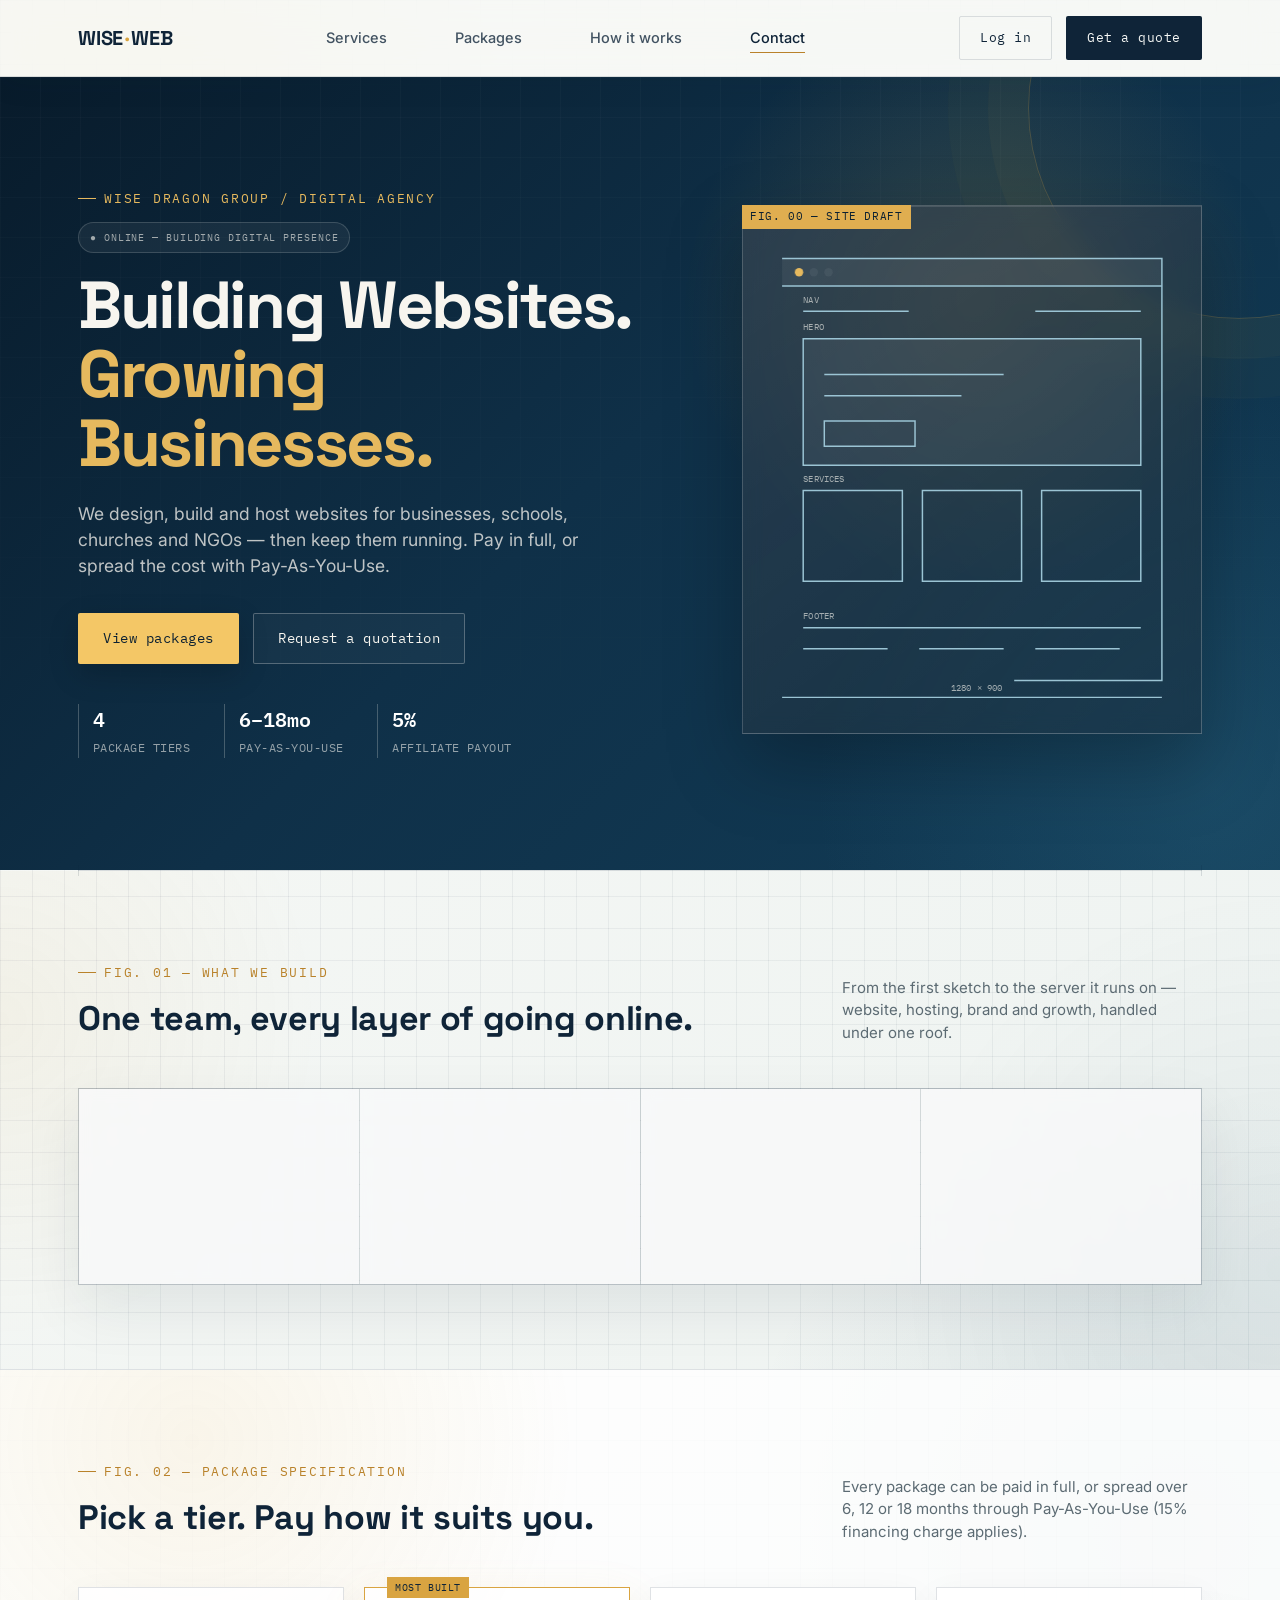
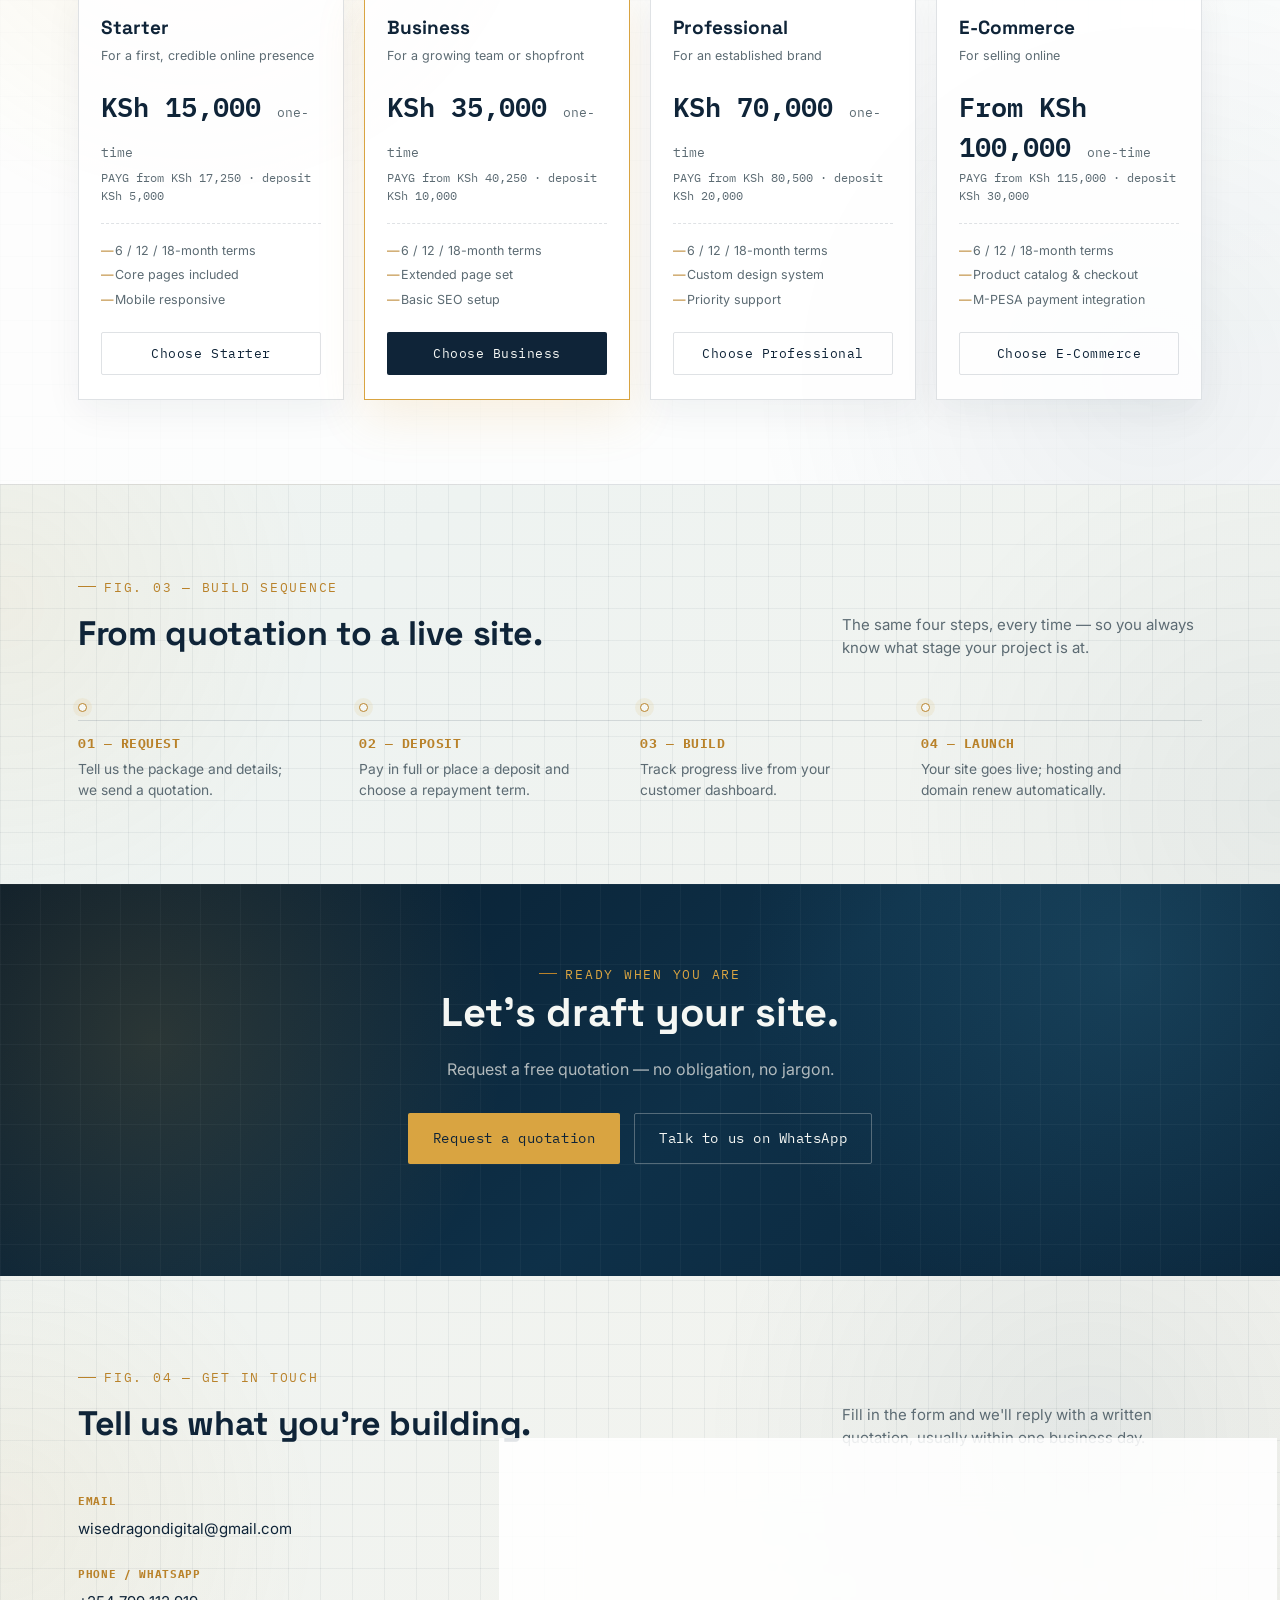
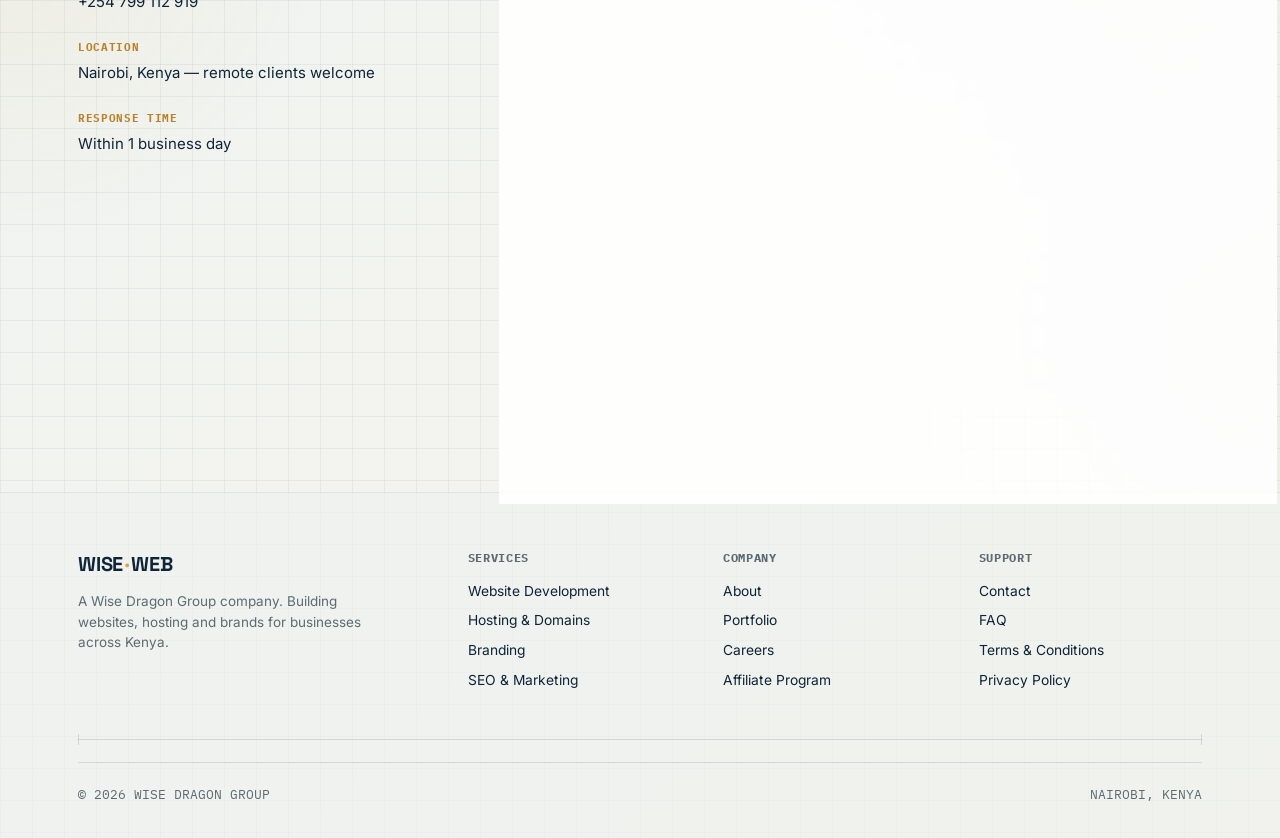
<file: index.html>
<!DOCTYPE html>
<html lang="en">
<head>
<meta charset="UTF-8">
<meta name="viewport" content="width=device-width, initial-scale=1.0">
<title>Wise Web — Building Websites. Growing Businesses.</title>
<meta name="description" content="Wise Web builds websites, hosting, branding and digital services for businesses, schools, churches and NGOs — with flexible Pay-As-You-Use plans.">
<meta name="theme-color" content="#0F2438">
<meta property="og:title" content="Wise Web — Building Websites. Growing Businesses.">
<meta property="og:description" content="Websites, hosting, branding and digital marketing — pay in full or spread the cost with Pay-As-You-Use.">
<meta property="og:type" content="website">
<link rel="icon" href="data:image/svg+xml,%3Csvg xmlns='http://www.w3.org/2000/svg' viewBox='0 0 32 32'%3E%3Crect width='32' height='32' fill='%230F2438'/%3E%3Ctext x='16' y='22' font-family='monospace' font-size='16' fill='%23D9A441' text-anchor='middle'%3EW%3C/text%3E%3C/svg%3E">
<link rel="preconnect" href="https://fonts.googleapis.com">
<link href="https://fonts.googleapis.com/css2?family=Space+Grotesk:wght@500;700&family=Inter:wght@400;500;600&family=IBM+Plex+Mono:wght@400;500;600&display=swap" rel="stylesheet">
<link rel="stylesheet" href="styles.css">
<style>
.hero-badge {
  display: inline-flex;
  align-items: center;
  gap: 8px;
  margin-top: 14px;
  padding: 7px 11px;
  border: 1px solid rgba(247,245,239,0.16);
  border-radius: 999px;
  background: rgba(255,255,255,0.055);
  color: rgba(247,245,239,0.62);
  font-family: var(--font-mono);
  font-size: 10px;
  letter-spacing: 0.09em;
}
.hero-badge::first-letter { color: #e6b95e; }
</style>
</head>
<body>

<a class="skip-link" href="#main">Skip to content</a>

<!-- ===================== NAV ===================== -->
<header class="nav">
  <div class="wrap">
    <a href="#" class="logo">WISE<span class="dot">·</span>WEB</a>
    <nav class="nav-links" id="navLinks">
      <a href="#services" data-nav>Services</a>
      <a href="#packages" data-nav>Packages</a>
      <a href="#process" data-nav>How it works</a>
      <a href="#contact" data-nav>Contact</a>
    </nav>
    <div style="display:flex; align-items:center; gap:14px;">
      <a href="auth/login.html" class="btn btn-ghost">Log in</a>

      <a href="#packages" class="btn btn-primary">Get a quote</a>
      <button class="nav-toggle" id="navToggle" aria-label="Open menu" aria-expanded="false"><span></span><span></span><span></span></button>
    </div>
  </div>
</header>

<main id="main">

<!-- ===================== HERO ===================== -->
<section class="hero">
  <div class="wrap">
    <div class="hero-copy">
      <span class="eyebrow">Wise Dragon Group / Digital Agency</span>
      <div class="hero-badge" aria-label="Wise Web digital agency">● ONLINE — BUILDING DIGITAL PRESENCE</div>
      <h1>Building Websites.<br><em>Growing Businesses.</em></h1>
      <p class="lede">We design, build and host websites for businesses, schools, churches and NGOs — then keep them running. Pay in full, or spread the cost with Pay-As-You-Use.</p>
      <div class="hero-ctas">
        <a href="#packages" class="btn btn-primary">View packages</a>
        <a href="#contact" class="btn btn-ghost">Request a quotation</a>
      </div>
      <div class="hero-stats">
        <div><span class="num">4</span><span class="lbl">PACKAGE TIERS</span></div>
        <div><span class="num">6–18mo</span><span class="lbl">PAY-AS-YOU-USE</span></div>
        <div><span class="num">5%</span><span class="lbl">AFFILIATE PAYOUT</span></div>
      </div>
    </div>

    <div class="blueprint">
      <span class="tag">FIG. 00 — SITE DRAFT</span>
      <svg viewBox="0 0 400 460" xmlns="http://www.w3.org/2000/svg">
        <!-- browser chrome -->
        <rect class="bp-fill" x="20" y="30" width="360" height="26" />
        <circle class="bp-accent" cx="36" cy="43" r="4" />
        <circle class="bp-fill" cx="50" cy="43" r="4" />
        <circle class="bp-fill" cx="64" cy="43" r="4" />
        <rect class="bp-line" x="20" y="30" width="360" height="400" />
        <line class="bp-line" x1="20" y1="56" x2="380" y2="56" />

        <!-- nav -->
        <line class="bp-line" x1="40" y1="80" x2="140" y2="80" />
        <line class="bp-line" x1="260" y1="80" x2="360" y2="80" />
        <text class="bp-label" x="40" y="72">NAV</text>

        <!-- hero block -->
        <rect class="bp-fill" x="40" y="106" width="320" height="120" />
        <rect class="bp-line" x="40" y="106" width="320" height="120" />
        <line class="bp-line" x1="60" y1="140" x2="230" y2="140" />
        <line class="bp-line" x1="60" y1="160" x2="190" y2="160" />
        <rect class="bp-line" x="60" y="184" width="86" height="24" />
        <text class="bp-label" x="40" y="98">HERO</text>

        <!-- three cards -->
        <rect class="bp-line" x="40" y="250" width="94" height="86" />
        <rect class="bp-line" x="153" y="250" width="94" height="86" />
        <rect class="bp-line" x="266" y="250" width="94" height="86" />
        <text class="bp-label" x="40" y="242">SERVICES</text>

        <!-- footer -->
        <line class="bp-line" x1="40" y1="380" x2="360" y2="380" />
        <line class="bp-line" x1="40" y1="400" x2="120" y2="400" />
        <line class="bp-line" x1="150" y1="400" x2="230" y2="400" />
        <line class="bp-line" x1="260" y1="400" x2="340" y2="400" />
        <text class="bp-label" x="40" y="372">FOOTER</text>

        <!-- dimension line -->
        <line class="bp-line" x1="20" y1="446" x2="380" y2="446" />
        <text class="bp-label" x="180" y="440">1280 × 900</text>
      </svg>
    </div>
  </div>
</section>

<div class="wrap"><div class="dim-line"></div></div>

<!-- ===================== SERVICES — FIG.01 ===================== -->
<section class="block" id="services">
  <div class="wrap">
    <div class="block-head">
      <div>
        <span class="eyebrow">FIG. 01 — What we build</span>
        <h2>One team, every layer of going online.</h2>
      </div>
      <p>From the first sketch to the server it runs on — website, hosting, brand and growth, handled under one roof.</p>
    </div>

    <div class="svc-grid">
      <div class="svc-card">
        <span class="idx">01</span>
        <h3>Website Development</h3>
        <p>Business, school, church, NGO, hotel, portfolio and real-estate sites, built to convert.</p>
      </div>
      <div class="svc-card">
        <span class="idx">02</span>
        <h3>Hosting & Domains</h3>
        <p>Domains, SSL and business email, kept online and renewed on schedule.</p>
      </div>
      <div class="svc-card">
        <span class="idx">03</span>
        <h3>Branding & Design</h3>
        <p>Logo design and brand identity that matches the site we build around it.</p>
      </div>
      <div class="svc-card">
        <span class="idx">04</span>
        <h3>Growth & Marketing</h3>
        <p>SEO, digital marketing and social media management to bring the traffic in.</p>
      </div>
    </div>
  </div>
</section>

<!-- ===================== PACKAGES — FIG.02 ===================== -->
<section class="block" id="packages" style="background:var(--paper-raised); border-top:1px solid var(--grid-line-strong); border-bottom:1px solid var(--grid-line-strong);">
  <div class="wrap">
    <div class="block-head">
      <div>
        <span class="eyebrow">FIG. 02 — Package specification</span>
        <h2>Pick a tier. Pay how it suits you.</h2>
      </div>
      <p>Every package can be paid in full, or spread over 6, 12 or 18 months through Pay-As-You-Use (15% financing charge applies).</p>
    </div>

    <div class="pkg-grid">
      <div class="pkg-card">
        <h3>Starter</h3>
        <p class="pkg-tagline">For a first, credible online presence</p>
        <div class="pkg-price">KSh 15,000 <small>one-time</small></div>
        <div class="pkg-payg">PAYG from KSh 17,250 · deposit KSh 5,000</div>
        <ul class="pkg-terms">
          <li>6 / 12 / 18-month terms</li>
          <li>Core pages included</li>
          <li>Mobile responsive</li>
        </ul>
        <a href="#contact" class="btn btn-ghost">Choose Starter</a>
      </div>

      <div class="pkg-card is-featured">
        <h3>Business</h3>
        <p class="pkg-tagline">For a growing team or shopfront</p>
        <div class="pkg-price">KSh 35,000 <small>one-time</small></div>
        <div class="pkg-payg">PAYG from KSh 40,250 · deposit KSh 10,000</div>
        <ul class="pkg-terms">
          <li>6 / 12 / 18-month terms</li>
          <li>Extended page set</li>
          <li>Basic SEO setup</li>
        </ul>
        <a href="#contact" class="btn btn-primary">Choose Business</a>
      </div>

      <div class="pkg-card">
        <h3>Professional</h3>
        <p class="pkg-tagline">For an established brand</p>
        <div class="pkg-price">KSh 70,000 <small>one-time</small></div>
        <div class="pkg-payg">PAYG from KSh 80,500 · deposit KSh 20,000</div>
        <ul class="pkg-terms">
          <li>6 / 12 / 18-month terms</li>
          <li>Custom design system</li>
          <li>Priority support</li>
        </ul>
        <a href="#contact" class="btn btn-ghost">Choose Professional</a>
      </div>

      <div class="pkg-card">
        <h3>E-Commerce</h3>
        <p class="pkg-tagline">For selling online</p>
        <div class="pkg-price">From KSh 100,000 <small>one-time</small></div>
        <div class="pkg-payg">PAYG from KSh 115,000 · deposit KSh 30,000</div>
        <ul class="pkg-terms">
          <li>6 / 12 / 18-month terms</li>
          <li>Product catalog & checkout</li>
          <li>M-PESA payment integration</li>
        </ul>
        <a href="#contact" class="btn btn-ghost">Choose E-Commerce</a>
      </div>
    </div>
  </div>
</section>

<!-- ===================== PROCESS — FIG.03 ===================== -->
<section class="block" id="process">
  <div class="wrap">
    <div class="block-head">
      <div>
        <span class="eyebrow">FIG. 03 — Build sequence</span>
        <h2>From quotation to a live site.</h2>
      </div>
      <p>The same four steps, every time — so you always know what stage your project is at.</p>
    </div>

    <div class="process">
      <div class="p-step">
        <div class="node"></div>
        <h4>01 — REQUEST</h4>
        <p>Tell us the package and details; we send a quotation.</p>
      </div>
      <div class="p-step">
        <div class="node"></div>
        <h4>02 — DEPOSIT</h4>
        <p>Pay in full or place a deposit and choose a repayment term.</p>
      </div>
      <div class="p-step">
        <div class="node"></div>
        <h4>03 — BUILD</h4>
        <p>Track progress live from your customer dashboard.</p>
      </div>
      <div class="p-step">
        <div class="node"></div>
        <h4>04 — LAUNCH</h4>
        <p>Your site goes live; hosting and domain renew automatically.</p>
      </div>
    </div>
  </div>
</section>

<!-- ===================== CTA BAND ===================== -->
<section class="cta-band">
  <div class="wrap">
    <span class="eyebrow" style="color:var(--gold);">Ready when you are</span>
    <h2>Let's draft your site.</h2>
    <p>Request a free quotation — no obligation, no jargon.</p>
    <div class="hero-ctas">
      <a href="#contact" class="btn btn-primary">Request a quotation</a>
      <a href="https://wa.me/254700000000" class="btn btn-ghost" target="_blank" rel="noopener">Talk to us on WhatsApp</a>
    </div>
  </div>
</section>

<!-- ===================== CONTACT — FIG.04 ===================== -->
<section class="block" id="contact">
  <div class="wrap">
    <div class="block-head">
      <div>
        <span class="eyebrow">FIG. 04 — Get in touch</span>
        <h2>Tell us what you're building.</h2>
      </div>
      <p>Fill in the form and we'll reply with a written quotation, usually within one business day.</p>
    </div>

    <div class="contact-grid">
      <div class="contact-info">
        <div class="info-row">
          <h5>EMAIL</h5>
          <a href="mailto:hello@wiseweb.co.ke">wisedragondigital@gmail.com</a>
        </div>
        <div class="info-row">
          <h5>PHONE / WHATSAPP</h5>
          <a href="tel:+254700000000">+254 799 112 919</a>
        </div>
        <div class="info-row">
          <h5>LOCATION</h5>
          <p>Nairobi, Kenya — remote clients welcome</p>
        </div>
        <div class="info-row">
          <h5>RESPONSE TIME</h5>
          <p>Within 1 business day</p>
        </div>
      </div>

      <form class="contact-form" id="contactForm" novalidate>
        <div class="field">
          <label for="name">Full name</label>
          <input type="text" id="name" name="name" placeholder="e.g. Jane Wanjiru" required autocomplete="name">
        </div>
        <div class="field">
          <label for="email">Email address</label>
          <input type="email" id="email" name="email" placeholder="you@example.com" required autocomplete="email">
        </div>
        <div class="field">
          <label for="package">Package you're interested in</label>
          <select id="package" name="package">
            <option value="">Not sure yet</option>
            <option>Starter</option>
            <option>Business</option>
            <option>Professional</option>
            <option>E-Commerce</option>
          </select>
        </div>
        <div class="field">
          <label for="message">Tell us about your project</label>
          <textarea id="message" name="message" placeholder="What kind of site do you need, and by when?" rows="4" required></textarea>
        </div>
        <button type="submit" class="btn btn-primary" style="width:100%; justify-content:center;">Send request</button>
        <p class="form-note" id="formNote" role="status" aria-live="polite"></p>
      </form>
    </div>
  </div>
</section>

</main>

<!-- ===================== FOOTER ===================== -->
<footer>
  <div class="wrap">
    <div class="foot-grid">
      <div class="foot-brand">
        <a href="#" class="logo">WISE<span class="dot">·</span>WEB</a>
        <p>A Wise Dragon Group company. Building websites, hosting and brands for businesses across Kenya.</p>
      </div>
      <div class="foot-col">
        <h5>SERVICES</h5>
        <ul>
          <li><a href="#services">Website Development</a></li>
          <li><a href="#services">Hosting & Domains</a></li>
          <li><a href="#services">Branding</a></li>
          <li><a href="#services">SEO & Marketing</a></li>
        </ul>
      </div>
      <div class="foot-col">
        <h5>COMPANY</h5>
        <ul>
          <li><a href="#">About</a></li>
          <li><a href="#">Portfolio</a></li>
          <li><a href="#">Careers</a></li>
          <li><a href="#">Affiliate Program</a></li>
        </ul>
      </div>
      <div class="foot-col">
        <h5>SUPPORT</h5>
        <ul>
          <li><a href="#contact">Contact</a></li>
          <li><a href="#">FAQ</a></li>
          <li><a href="#">Terms & Conditions</a></li>
          <li><a href="#">Privacy Policy</a></li>
        </ul>
      </div>
    </div>
    <div class="dim-line"></div>
    <div class="foot-bottom" style="margin-top:22px;">
      <span>© <span id="year">2026</span> WISE DRAGON GROUP</span>
      <span>NAIROBI, KENYA</span>
    </div>
  </div>
</footer>

<script src="script.js"></script>
</body>
</html>
</file>
<file: styles.css>
/* ==========================================================================
   Wise Web — Design Tokens
   Concept: the agency's own promise ("Building Websites") rendered as a
   literal architectural blueprint — grid paper, dimension lines, drafting
   annotations. Numbered FIG. markers are load-bearing here: they label the
   actual build sequence a client goes through, not decoration.
   ========================================================================== */

:root {
  --ink: #0F2438;
  --blueprint: #1B4965;
  --paper: #F7F5EF;
  --paper-raised: #FFFFFF;
  --grid-line: rgba(15, 36, 56, 0.09);
  --grid-line-strong: rgba(15, 36, 56, 0.16);
  --gold: #D9A441;
  --gold-deep: #B9822A;
  --slate: #5C6B73;

  --font-display: 'Space Grotesk', 'Segoe UI', sans-serif;
  --font-body: 'Inter', 'Segoe UI', sans-serif;
  --font-mono: 'IBM Plex Mono', 'Courier New', monospace;

  --max-w: 1180px;
  --radius: 2px;
}

* { box-sizing: border-box; margin: 0; padding: 0; }

html { scroll-behavior: smooth; }

body {
  font-family: var(--font-body);
  color: var(--ink);
  background:
    linear-gradient(var(--grid-line) 1px, transparent 1px) 0 0 / 32px 32px,
    linear-gradient(90deg, var(--grid-line) 1px, transparent 1px) 0 0 / 32px 32px,
    var(--paper);
  line-height: 1.5;
  -webkit-font-smoothing: antialiased;
}

@media (prefers-reduced-motion: reduce) {
  html { scroll-behavior: auto; }
  * { animation-duration: 0.01ms !important; animation-iteration-count: 1 !important; transition-duration: 0.01ms !important; }
}

a { color: inherit; text-decoration: none; }
img, svg { display: block; max-width: 100%; }

:focus-visible {
  outline: 2px solid var(--gold-deep);
  outline-offset: 2px;
}

.skip-link {
  position: absolute;
  left: 12px;
  top: -60px;
  background: var(--ink);
  color: var(--paper);
  padding: 10px 16px;
  font-family: var(--font-mono);
  font-size: 13px;
  z-index: 100;
  transition: top 0.2s ease;
}
.skip-link:focus { top: 12px; }

.wrap {
  max-width: var(--max-w);
  margin: 0 auto;
  padding: 0 28px;
}

/* --- eyebrow / mono labels ------------------------------------------- */
.eyebrow {
  font-family: var(--font-mono);
  font-size: 12.5px;
  letter-spacing: 0.14em;
  text-transform: uppercase;
  color: var(--gold-deep);
  display: inline-flex;
  align-items: center;
  gap: 8px;
}
.eyebrow::before {
  content: "";
  width: 18px;
  height: 1px;
  background: var(--gold-deep);
}

/* --- dimension-line divider -------------------------------------------
   Standing in for a plain <hr>: a drafting dimension line with tick marks,
   used only between real section boundaries.
------------------------------------------------------------------------- */
.dim-line {
  position: relative;
  height: 1px;
  background: var(--grid-line-strong);
  margin: 0 auto;
}
.dim-line::before, .dim-line::after {
  content: "";
  position: absolute;
  top: -5px;
  width: 1px;
  height: 11px;
  background: var(--grid-line-strong);
}
.dim-line::before { left: 0; }
.dim-line::after { right: 0; }

/* ==========================================================================
   Nav
   ========================================================================== */
.nav {
  position: sticky;
  top: 0;
  z-index: 50;
  background: rgba(247, 245, 239, 0.88);
  backdrop-filter: blur(8px);
  border-bottom: 1px solid var(--grid-line-strong);
}
.nav .wrap {
  display: flex;
  align-items: center;
  justify-content: space-between;
  height: 76px;
}
.logo {
  font-family: var(--font-display);
  font-weight: 700;
  font-size: 20px;
  letter-spacing: -0.01em;
  display: flex;
  align-items: baseline;
  gap: 2px;
}
.logo .dot { color: var(--gold); }

.nav-links {
  display: flex;
  gap: 34px;
  font-size: 14.5px;
  font-weight: 500;
}
.nav-links a {
  position: relative;
  padding: 4px 0;
  color: var(--ink);
  opacity: 0.78;
  transition: opacity 0.2s ease;
}
.nav-links a:not(:last-child) { margin-right: 34px; }
.nav-links a:hover { opacity: 1; }
.nav-links a::after {
  content: "";
  position: absolute;
  left: 0; bottom: 0;
  width: 0%;
  height: 1px;
  background: var(--gold-deep);
  transition: width 0.25s ease;
}
.nav-links a:hover::after { width: 100%; }
.nav-links a.is-active { opacity: 1; }
.nav-links a.is-active::after { width: 100%; }

.btn {
  font-family: var(--font-mono);
  font-size: 13px;
  letter-spacing: 0.04em;
  padding: 11px 20px;
  border-radius: var(--radius);
  display: inline-flex;
  align-items: center;
  gap: 8px;
  cursor: pointer;
  border: 1px solid transparent;
  transition: transform 0.18s ease, background 0.18s ease, border-color 0.18s ease;
}
.btn-primary {
  background: var(--ink);
  color: var(--paper);
}
.btn-primary:hover { background: var(--blueprint); transform: translateY(-1px); }
.btn-ghost {
  border-color: var(--grid-line-strong);
  color: var(--ink);
}
.btn-ghost:hover { border-color: var(--ink); }

.nav-toggle {
  display: none;
  flex-direction: column;
  gap: 4px;
  background: none;
  border: none;
  cursor: pointer;
  padding: 8px;
}
.nav-toggle span {
  width: 20px;
  height: 1.5px;
  background: var(--ink);
  transition: transform 0.25s ease, opacity 0.2s ease;
}
.nav-toggle.is-open span:nth-child(1) { transform: translateY(5.5px) rotate(45deg); }
.nav-toggle.is-open span:nth-child(2) { opacity: 0; }
.nav-toggle.is-open span:nth-child(3) { transform: translateY(-5.5px) rotate(-45deg); }


@media (max-width: 640px) {

  /* Keep the navbar from becoming too wide */
  .nav .wrap {
    height: 68px;
    padding-left: 18px;
    padding-right: 18px;
  }

  /* Smaller logo on phones */
  .logo {
    font-size: 18px;
  }

  /* Hide navigation links until hamburger is opened */
  .nav-links {
    display: none;
  }

  .nav-links.is-open {
    display: flex !important;
    flex-direction: column;
    position: absolute;
    top: 68px;
    left: 0;
    right: 0;
    background: var(--paper);
    padding: 20px 28px;
    border-bottom: 1px solid var(--grid-line-strong);
    gap: 0;
  }

  .nav-links.is-open a {
    padding: 12px 0;
  }

  .nav-links.is-open a:not(:last-child) {
    margin-right: 0;
    margin-bottom: 8px;
  }

  /* Make the buttons slightly smaller */
  .btn {
    font-size: 12px;
    padding: 9px 13px;
  }

  /* Keep Login visible */
  .btn-ghost {
    display: inline-flex;
  }

  /* Hide Get a quote on smaller screens */
  .btn-primary {
    display: none;
  }

  /* Show hamburger */
  .nav-toggle {
    display: flex;
  }
}

/* Very small phones */
@media (max-width: 380px) {

  .nav .wrap {
    padding-left: 12px;
    padding-right: 12px;
  }

  .logo {
    font-size: 16px;
  }

  .btn {
    padding: 8px 10px;
    font-size: 11px;
  }

  .nav-toggle {
    padding: 6px;
  }
}



/* ==========================================================================
   Hero — the signature element
   ========================================================================== */
.hero {
  padding: 88px 0 96px;
  position: relative;
  overflow: hidden;
}
.hero .wrap {
  display: grid;
  grid-template-columns: 1fr 460px;
  gap: 56px;
  align-items: center;
}
.hero-copy h1 {
  font-family: var(--font-display);
  font-weight: 700;
  font-size: clamp(38px, 4.6vw, 60px);
  line-height: 1.04;
  letter-spacing: -0.015em;
  margin: 18px 0 22px;
}
.hero-copy h1 em {
  font-style: normal;
  color: var(--gold-deep);
  position: relative;
}
.hero-copy p.lede {
  font-size: 17.5px;
  color: var(--slate);
  max-width: 46ch;
  margin-bottom: 34px;
}
.hero-ctas { display: flex; gap: 14px; margin-bottom: 40px; flex-wrap: wrap; }
.hero-ctas .btn { padding: 14px 24px; font-size: 13.5px; }

.hero-stats {
  display: flex;
  gap: 34px;
  font-family: var(--font-mono);
}
.hero-stats div { border-left: 1px solid var(--grid-line-strong); padding-left: 14px; }
.hero-stats .num { font-size: 20px; font-weight: 600; color: var(--ink); display: block; }
.hero-stats .lbl { font-size: 11.5px; color: var(--slate); letter-spacing: 0.04em; }

/* --- blueprint diagram --- */
.blueprint {
  position: relative;
  aspect-ratio: 4 / 4.6;
  border: 1px solid var(--grid-line-strong);
  background: var(--paper-raised);
  padding: 18px;
}
.blueprint .tag {
  position: absolute;
  top: -1px; left: -1px;
  background: var(--ink);
  color: var(--paper);
  font-family: var(--font-mono);
  font-size: 10.5px;
  padding: 4px 8px;
  letter-spacing: 0.06em;
}
.blueprint svg { width: 100%; height: 100%; }
.bp-line {
  fill: none;
  stroke: var(--blueprint);
  stroke-width: 1.4;
  stroke-dasharray: 900;
  stroke-dashoffset: 900;
  animation: draw 2.6s ease forwards 0.3s;
}
.bp-fill { fill: var(--grid-line); }
.bp-label {
  font-family: var(--font-mono);
  font-size: 8.4px;
  fill: var(--slate);
  letter-spacing: 0.02em;
}
.bp-accent { fill: var(--gold); opacity: 0; animation: fadeIn 0.6s ease forwards 2.4s; }
@keyframes draw { to { stroke-dashoffset: 0; } }
@keyframes fadeIn { to { opacity: 1; } }

/* ==========================================================================
   Section shell
   ========================================================================== */
section.block { padding: 84px 0; }
.block-head {
  display: flex;
  justify-content: space-between;
  align-items: flex-end;
  margin-bottom: 44px;
  gap: 24px;
  flex-wrap: wrap;
}
.block-head h2 {
  font-family: var(--font-display);
  font-weight: 700;
  font-size: clamp(26px, 3vw, 34px);
  margin-top: 12px;
  letter-spacing: -0.01em;
}
.block-head p {
  color: var(--slate);
  max-width: 40ch;
  font-size: 15px;
}

/* ==========================================================================
   Services — FIG. 01
   ========================================================================== */
.svc-grid {
  display: grid;
  grid-template-columns: repeat(4, 1fr);
  gap: 1px;
  background: var(--grid-line-strong);
  border: 1px solid var(--grid-line-strong);
}
.svc-card {
  background: var(--paper-raised);
  padding: 30px 24px;
  position: relative;
  transition: background 0.2s ease;
}
.svc-card:hover { background: var(--paper); }
.svc-card .idx {
  font-family: var(--font-mono);
  font-size: 11px;
  color: var(--gold-deep);
}
.svc-card h3 {
  font-family: var(--font-display);
  font-size: 18px;
  margin: 14px 0 8px;
}
.svc-card p { font-size: 13.6px; color: var(--slate); }

/* ==========================================================================
   Packages — FIG. 02 (spec-sheet cards)
   ========================================================================== */
.pkg-grid {
  display: grid;
  grid-template-columns: repeat(4, 1fr);
  gap: 20px;
}
.pkg-card {
  background: var(--paper-raised);
  border: 1px solid var(--grid-line-strong);
  padding: 26px 22px 24px;
  position: relative;
}
.pkg-card.is-featured { border-color: var(--gold); }
.pkg-card.is-featured::before {
  content: "MOST BUILT";
  position: absolute;
  top: -11px; left: 22px;
  background: var(--gold);
  color: var(--ink);
  font-family: var(--font-mono);
  font-size: 10px;
  letter-spacing: 0.06em;
  padding: 3px 8px;
}
.pkg-card h3 {
  font-family: var(--font-display);
  font-size: 19px;
  margin-bottom: 4px;
}
.pkg-tagline { font-size: 12.5px; color: var(--slate); margin-bottom: 20px; }
.pkg-price {
  font-family: var(--font-mono);
  font-size: 27px;
  font-weight: 600;
  margin-bottom: 2px;
}
.pkg-price small { font-size: 13px; font-weight: 400; color: var(--slate); }
.pkg-payg {
  font-family: var(--font-mono);
  font-size: 12px;
  color: var(--slate);
  margin-bottom: 18px;
  padding-bottom: 18px;
  border-bottom: 1px dashed var(--grid-line-strong);
}
.pkg-terms { font-size: 12.5px; color: var(--slate); margin-bottom: 22px; }
.pkg-terms li { list-style: none; padding-left: 14px; position: relative; margin-bottom: 6px; }
.pkg-terms li::before { content: "—"; position: absolute; left: 0; color: var(--gold-deep); }
.pkg-card .btn { width: 100%; justify-content: center; }

/* ==========================================================================
   Process — FIG. 03 (dimension-line steps; order is real here)
   ========================================================================== */
.process {
  display: flex;
  position: relative;
}
.process::before {
  content: "";
  position: absolute;
  top: 17px; left: 0; right: 0;
  height: 1px;
  background: var(--grid-line-strong);
}
.p-step {
  flex: 1;
  padding: 0 20px 0 0;
  position: relative;
}
.p-step .node {
  width: 9px; height: 9px;
  border: 1.5px solid var(--gold-deep);
  background: var(--paper);
  border-radius: 50%;
  margin-bottom: 22px;
  position: relative;
  z-index: 2;
}
.p-step h4 {
  font-family: var(--font-mono);
  font-size: 12.5px;
  letter-spacing: 0.04em;
  color: var(--gold-deep);
  margin-bottom: 6px;
}
.p-step p { font-size: 13.8px; color: var(--slate); max-width: 24ch; }

/* ==========================================================================
   CTA banner
   ========================================================================== */
.cta-band {
  background: var(--ink);
  color: var(--paper);
  padding: 72px 0;
  position: relative;
  overflow: hidden;
}
.cta-band::before {
  content: "";
  position: absolute; inset: 0;
  background:
    linear-gradient(rgba(255,255,255,0.045) 1px, transparent 1px) 0 0 / 32px 32px,
    linear-gradient(90deg, rgba(255,255,255,0.045) 1px, transparent 1px) 0 0 / 32px 32px;
}
.cta-band .wrap { position: relative; text-align: center; }
.cta-band h2 {
  font-family: var(--font-display);
  font-size: clamp(28px, 3.4vw, 40px);
  margin-bottom: 14px;
}
.cta-band p { color: rgba(247,245,239,0.7); margin-bottom: 32px; }
.cta-band .btn-primary { background: var(--gold); color: var(--ink); }
.cta-band .btn-primary:hover { background: #ECC576; }
.cta-band .btn-ghost { border-color: rgba(247,245,239,0.3); color: var(--paper); }
.cta-band .btn-ghost:hover { border-color: var(--paper); }
.cta-band .hero-ctas { justify-content: center; }

/* ==========================================================================
   Scroll reveal (class added by JS only — content is visible by default
   for anyone without JS, and prefers-reduced-motion is respected globally)
   ========================================================================== */
.reveal {
  opacity: 0;
  transform: translateY(18px);
  transition: opacity 0.6s ease, transform 0.6s ease;
}
.reveal.in-view {
  opacity: 1;
  transform: translateY(0);
}

/* ==========================================================================
   Contact — FIG. 04
   ========================================================================== */
.contact-grid {
  display: grid;
  grid-template-columns: 1fr 1.4fr;
  gap: 48px;
}
.contact-info { display: flex; flex-direction: column; gap: 26px; }
.info-row h5 {
  font-family: var(--font-mono);
  font-size: 11px;
  letter-spacing: 0.06em;
  color: var(--gold-deep);
  margin-bottom: 6px;
}
.info-row a, .info-row p { font-size: 15px; }
.info-row a:hover { color: var(--gold-deep); }

.contact-form {
  background: var(--paper-raised);
  border: 1px solid var(--grid-line-strong);
  padding: 28px;
  display: flex;
  flex-direction: column;
  gap: 18px;
}
.field { display: flex; flex-direction: column; gap: 6px; }
.field label {
  font-family: var(--font-mono);
  font-size: 11.5px;
  letter-spacing: 0.04em;
  color: var(--slate);
}
.field input, .field select, .field textarea {
  font-family: var(--font-body);
  font-size: 14.5px;
  color: var(--ink);
  background: var(--paper);
  border: 1px solid var(--grid-line-strong);
  border-radius: var(--radius);
  padding: 11px 12px;
  resize: vertical;
}
.field input:focus, .field select:focus, .field textarea:focus {
  border-color: var(--gold-deep);
  outline: none;
}
.field input:invalid:not(:placeholder-shown) { border-color: #C0553F; }
.form-note {
  font-family: var(--font-mono);
  font-size: 12.5px;
  color: var(--slate);
  min-height: 16px;
}
.form-note.is-success { color: #3F7A52; }
.form-note.is-error { color: #C0553F; }

@media (max-width: 780px) {
  .contact-grid { grid-template-columns: 1fr; }
}

/* ==========================================================================
   Footer
   ========================================================================== */
footer { padding: 56px 0 34px; }
.foot-grid {
  display: grid;
  grid-template-columns: 1.6fr repeat(3, 1fr);
  gap: 32px;
  padding-bottom: 40px;
}
.foot-brand .logo { margin-bottom: 12px; }
.foot-brand p { font-size: 13.5px; color: var(--slate); max-width: 32ch; }
.foot-col h5 {
  font-family: var(--font-mono);
  font-size: 11.5px;
  letter-spacing: 0.06em;
  color: var(--slate);
  margin-bottom: 14px;
}
.foot-col ul { list-style: none; }
.foot-col li { margin-bottom: 9px; font-size: 13.8px; }
.foot-col a:hover { color: var(--gold-deep); }
.foot-bottom {
  padding-top: 22px;
  border-top: 1px solid var(--grid-line-strong);
  display: flex;
  justify-content: space-between;
  font-size: 12.5px;
  color: var(--slate);
  font-family: var(--font-mono);
  flex-wrap: wrap;
  gap: 10px;
}

/* ==========================================================================
   Responsive
   ========================================================================== */
@media (max-width: 900px) {
  .hero .wrap { grid-template-columns: 1fr; }
  .blueprint { max-width: 380px; }
  .svc-grid { grid-template-columns: repeat(2, 1fr); }
  .pkg-grid { grid-template-columns: repeat(2, 1fr); }
  .process { flex-direction: column; gap: 26px; }
  .process::before { display: none; }
  .foot-grid { grid-template-columns: repeat(2, 1fr); }
}

@media (max-width: 640px) {
  .nav-links, .nav .btn-ghost { display: none; }
  .nav-toggle { display: flex; }
  .svc-grid { grid-template-columns: 1fr; }
  .pkg-grid { grid-template-columns: 1fr; }
  .hero-stats { flex-wrap: wrap; row-gap: 14px; }
  .foot-grid { grid-template-columns: 1fr; }
  .foot-bottom { flex-direction: column; }
}


/* ==========================================================================
   VISUAL UPGRADE — premium background treatment
   Keeps the blueprint identity, but adds depth, glow and stronger contrast.
   ========================================================================== */

:root {
  --paper: #f5f7f4;
  --paper-raised: rgba(255, 255, 255, 0.88);
  --grid-line: rgba(15, 36, 56, 0.065);
  --grid-line-strong: rgba(15, 36, 56, 0.13);
}

/* Layered background instead of a flat grid */
body {
  background:
    radial-gradient(circle at 8% 4%, rgba(217, 164, 65, 0.12), transparent 25rem),
    radial-gradient(circle at 92% 38%, rgba(27, 73, 101, 0.10), transparent 28rem),
    linear-gradient(rgba(15, 36, 56, 0.055) 1px, transparent 1px) 0 0 / 32px 32px,
    linear-gradient(90deg, rgba(15, 36, 56, 0.055) 1px, transparent 1px) 0 0 / 32px 32px,
    linear-gradient(135deg, #f8f9f6 0%, #eef3f1 48%, #f7f4ed 100%);
}

/* Make the navigation feel like frosted glass */
.nav {
  background: rgba(248, 249, 246, 0.76);
  backdrop-filter: blur(16px) saturate(140%);
  -webkit-backdrop-filter: blur(16px) saturate(140%);
  box-shadow: 0 8px 30px rgba(15, 36, 56, 0.06);
}

/* Stronger, more modern hero */
.hero {
  padding: 104px 0 112px;
  background:
    radial-gradient(circle at 76% 28%, rgba(217, 164, 65, 0.18), transparent 18rem),
    radial-gradient(circle at 95% 90%, rgba(57, 126, 155, 0.22), transparent 25rem),
    linear-gradient(135deg, #081b2b 0%, #0f3048 48%, #123d58 100%);
  color: #f7f5ef;
  isolation: isolate;
}

.hero::before {
  content: "";
  position: absolute;
  inset: 0;
  z-index: -1;
  opacity: 0.42;
  background:
    linear-gradient(rgba(255,255,255,0.055) 1px, transparent 1px) 0 0 / 40px 40px,
    linear-gradient(90deg, rgba(255,255,255,0.055) 1px, transparent 1px) 0 0 / 40px 40px;
  mask-image: linear-gradient(to bottom, black, transparent 92%);
}

.hero::after {
  content: "";
  position: absolute;
  width: 420px;
  height: 420px;
  right: -170px;
  top: -180px;
  border: 1px solid rgba(217,164,65,0.24);
  border-radius: 50%;
  box-shadow:
    0 0 0 40px rgba(217,164,65,0.035),
    0 0 0 80px rgba(217,164,65,0.025);
  z-index: -1;
}

.hero-copy h1 {
  font-size: clamp(42px, 5.2vw, 68px);
  letter-spacing: -0.035em;
}

.hero-copy h1 em {
  color: #e6b95e;
}

.hero-copy p.lede {
  color: rgba(247,245,239,0.76);
}

.hero-stats div {
  border-left-color: rgba(247,245,239,0.24);
}

.hero-stats .num { color: #fff; }
.hero-stats .lbl { color: rgba(247,245,239,0.58); }

.hero .eyebrow {
  color: #e6b95e;
}
.hero .eyebrow::before { background: #e6b95e; }

.hero .btn-primary {
  background: #f4c766;
  color: #0b2031;
  box-shadow: 0 10px 30px rgba(0,0,0,0.18);
}
.hero .btn-primary:hover {
  background: #ffd77f;
  transform: translateY(-2px);
}

.hero .btn-ghost {
  border-color: rgba(247,245,239,0.28);
  color: #f7f5ef;
  background: rgba(255,255,255,0.035);
}
.hero .btn-ghost:hover {
  border-color: rgba(247,245,239,0.65);
  background: rgba(255,255,255,0.07);
}

/* Glassy blueprint panel */
.blueprint {
  border-color: rgba(255,255,255,0.20);
  background:
    linear-gradient(145deg, rgba(255,255,255,0.12), rgba(255,255,255,0.035)),
    rgba(4, 18, 30, 0.38);
  box-shadow:
    0 30px 70px rgba(0,0,0,0.25),
    inset 0 1px 0 rgba(255,255,255,0.12);
  backdrop-filter: blur(10px);
  -webkit-backdrop-filter: blur(10px);
}

.blueprint .tag {
  background: #e0ae50;
  color: #0b2031;
}

.bp-line { stroke: #9bc4d4; }
.bp-fill { fill: rgba(255,255,255,0.055); }
.bp-label { fill: rgba(247,245,239,0.62); }
.bp-accent { fill: #e6b95e; }

/* Sections gain subtle depth while retaining the clean blueprint look */
section.block {
  position: relative;
}

section.block:not(#packages)::before {
  content: "";
  position: absolute;
  inset: 0;
  pointer-events: none;
  background:
    radial-gradient(circle at 0% 30%, rgba(217,164,65,0.07), transparent 20rem),
    radial-gradient(circle at 100% 80%, rgba(27,73,101,0.055), transparent 24rem);
}

#services .svc-grid {
  box-shadow: 0 24px 55px rgba(15,36,56,0.08);
}

.svc-card {
  background: rgba(255,255,255,0.82);
  backdrop-filter: blur(6px);
  transition: transform 0.25s ease, background 0.25s ease, box-shadow 0.25s ease;
}

.svc-card:hover {
  background: rgba(255,255,255,0.98);
  transform: translateY(-5px);
  box-shadow: 0 18px 35px rgba(15,36,56,0.10);
}

/* Package section gets a soft spotlight rather than a flat white strip */
#packages {
  background:
    radial-gradient(circle at 15% 10%, rgba(217,164,65,0.10), transparent 24rem),
    radial-gradient(circle at 90% 85%, rgba(27,73,101,0.08), transparent 25rem),
    rgba(255,255,255,0.82) !important;
}

.pkg-card {
  background: rgba(255,255,255,0.90);
  box-shadow: 0 12px 35px rgba(15,36,56,0.055);
  transition: transform 0.25s ease, box-shadow 0.25s ease, border-color 0.25s ease;
}

.pkg-card:hover {
  transform: translateY(-6px);
  box-shadow: 0 22px 45px rgba(15,36,56,0.11);
}

.pkg-card.is-featured {
  box-shadow: 0 18px 45px rgba(217,164,65,0.15);
}

/* Process gets a little more visual structure */
.process .p-step {
  transition: transform 0.25s ease;
}
.process .p-step:hover { transform: translateY(-4px); }

.p-step .node {
  box-shadow: 0 0 0 5px rgba(217,164,65,0.10);
}

/* Premium CTA background */
.cta-band {
  background:
    radial-gradient(circle at 12% 40%, rgba(217,164,65,0.16), transparent 22rem),
    radial-gradient(circle at 88% 20%, rgba(66,145,177,0.20), transparent 24rem),
    linear-gradient(135deg, #071a2a 0%, #0e3048 55%, #0b263b 100%);
}

.cta-band::before {
  opacity: 0.8;
  background:
    linear-gradient(rgba(255,255,255,0.045) 1px, transparent 1px) 0 0 / 40px 40px,
    linear-gradient(90deg, rgba(255,255,255,0.045) 1px, transparent 1px) 0 0 / 40px 40px;
}

/* Contact area */
#contact {
  background:
    radial-gradient(circle at 85% 20%, rgba(27,73,101,0.07), transparent 24rem),
    transparent;
}

.contact-form {
  background: rgba(255,255,255,0.88);
  box-shadow: 0 20px 50px rgba(15,36,56,0.08);
  backdrop-filter: blur(8px);
}

/* Footer separation */
footer {
  background: rgba(238,242,239,0.62);
  border-top: 1px solid rgba(15,36,56,0.07);
}

/* Better mobile hero spacing */
@media (max-width: 640px) {
  .hero {
    padding: 72px 0 78px;
  }

  .hero-copy h1 {
    font-size: clamp(38px, 12vw, 52px);
  }

  .blueprint {
    margin-top: 12px;
  }

  .hero-stats {
    gap: 18px;
  }
}



/* =========================================================
   MOBILE NAVBAR FIX — 320px AND BELOW
   ========================================================= */

@media (max-width: 640px) {

  .nav .wrap {
    height: 68px;
    padding: 0 12px;
    width: 100%;
    box-sizing: border-box;
  }

  .logo {
    font-size: 17px;
    flex-shrink: 0;
  }

  /* Hide the navigation links until the menu is opened */
  .nav-links {
    display: none !important;
  }

  /* Show the navigation when hamburger is clicked */
  .nav-links.is-open {
    display: flex !important;
    flex-direction: column;
    position: absolute;
    top: 68px;
    left: 0;
    right: 0;
    width: 100%;
    box-sizing: border-box;
    background: var(--paper);
    padding: 18px 24px;
    border-bottom: 1px solid var(--grid-line-strong);
    gap: 0;
  }

  .nav-links.is-open a {
    display: block !important;
    padding: 12px 0;
  }

  .nav-links.is-open a:not(:last-child) {
    margin-right: 0 !important;
    margin-bottom: 4px;
  }

  /* The container holding Login, Quote and hamburger */
  .nav .wrap > div:last-child {
    display: flex !important;
    align-items: center;
    gap: 6px !important;
    flex-shrink: 0;
  }

  /* LOGIN — force it to remain visible */
  .nav .btn-ghost {
    display: inline-flex !important;
    visibility: visible !important;
    opacity: 1 !important;
    white-space: nowrap;
    padding: 8px 10px;
    font-size: 11px;
  }

  /* Hide Get a Quote on mobile */
  .nav .btn-primary {
    display: none !important;
  }

  /* Show hamburger */
  .nav .nav-toggle {
    display: flex !important;
    flex-shrink: 0;
    padding: 7px;
  }

  .nav-toggle span {
    width: 20px;
  }
}


/* EXTRA SMALL PHONES — 320px */
@media (max-width: 360px) {

  .nav .wrap {
    padding-left: 8px;
    padding-right: 8px;
  }

  .logo {
    font-size: 15px;
  }

  .nav .btn-ghost {
    padding: 7px 8px;
    font-size: 10px;
  }

  .nav .wrap > div:last-child {
    gap: 3px !important;
  }

  .nav-toggle {
    padding: 6px !important;
  }
}


/* =========================================================
   AUTHENTICATION PAGES
   Login & Registration
   ========================================================= */

.auth-page {
  min-height: 100vh;
  display: flex;
  align-items: center;
  justify-content: center;
  padding: 40px 20px;
}

.auth-box {
  width: 100%;
  max-width: 460px;
  padding: 40px;
  background: var(--paper-raised);
  border: 1px solid var(--grid-line-strong);
  box-shadow: 0 20px 50px rgba(15, 36, 56, 0.08);
}

.auth-box .logo {
  margin-bottom: 28px;
}

.auth-box h1 {
  font-family: var(--font-display);
  font-size: clamp(28px, 5vw, 38px);
  line-height: 1.1;
  margin-bottom: 10px;
}

.auth-subtitle {
  color: var(--slate);
  font-size: 14px;
  margin-bottom: 30px;
}

.auth-box form {
  display: flex;
  flex-direction: column;
  gap: 18px;
}

.auth-box .field {
  display: flex;
  flex-direction: column;
  gap: 6px;
}

.auth-box .field label {
  font-family: var(--font-mono);
  font-size: 11.5px;
  letter-spacing: 0.04em;
  color: var(--slate);
}

.auth-box .field input {
  width: 100%;
  font-family: var(--font-body);
  font-size: 14px;
  color: var(--ink);
  background: var(--paper);
  border: 1px solid var(--grid-line-strong);
  border-radius: var(--radius);
  padding: 12px;
  outline: none;
}

.auth-box .field input:focus {
  border-color: var(--gold-deep);
}

.auth-box button[type="submit"] {
  width: 100%;
  min-height: 46px;
  display: flex !important;
  align-items: center;
  justify-content: center;
  visibility: visible !important;
  opacity: 1 !important;
  margin-top: 4px;
}

.auth-register {
  text-align: center;
  margin-top: 24px;
  font-size: 13px;
  color: var(--slate);
}

.auth-register a {
  color: var(--gold-deep);
  font-weight: 600;
}

.auth-register a:hover {
  text-decoration: underline;
}


/* =========================================================
   AUTH — MOBILE
   ========================================================= */

@media (max-width: 640px) {

  .auth-page {
    min-height: 100vh;
    padding: 24px 14px;
    align-items: flex-start;
  }

  .auth-box {
    width: 100%;
    max-width: 100%;
    padding: 28px 20px;
    margin-top: 20px;
  }

  .auth-box h1 {
    font-size: 28px;
  }

  .auth-subtitle {
    margin-bottom: 24px;
  }

  .auth-box form {
    gap: 16px;
  }

  .auth-box button[type="submit"] {
    display: flex !important;
    width: 100% !important;
    min-height: 48px;
    padding: 12px 16px !important;
  }
}


/* =========================================================
   AUTH — VERY SMALL PHONES (320px)
   ========================================================= */

@media (max-width: 360px) {

  .auth-page {
    padding: 16px 10px;
  }

  .auth-box {
    padding: 24px 16px;
    margin-top: 10px;
  }

  .auth-box .logo {
    margin-bottom: 20px;
  }

  .auth-box h1 {
    font-size: 25px;
  }

  .auth-box .field input {
    font-size: 14px;
    padding: 11px 10px;
  }

  .auth-box button[type="submit"] {
    min-height: 48px;
    font-size: 12px;
  }
}
</file>
